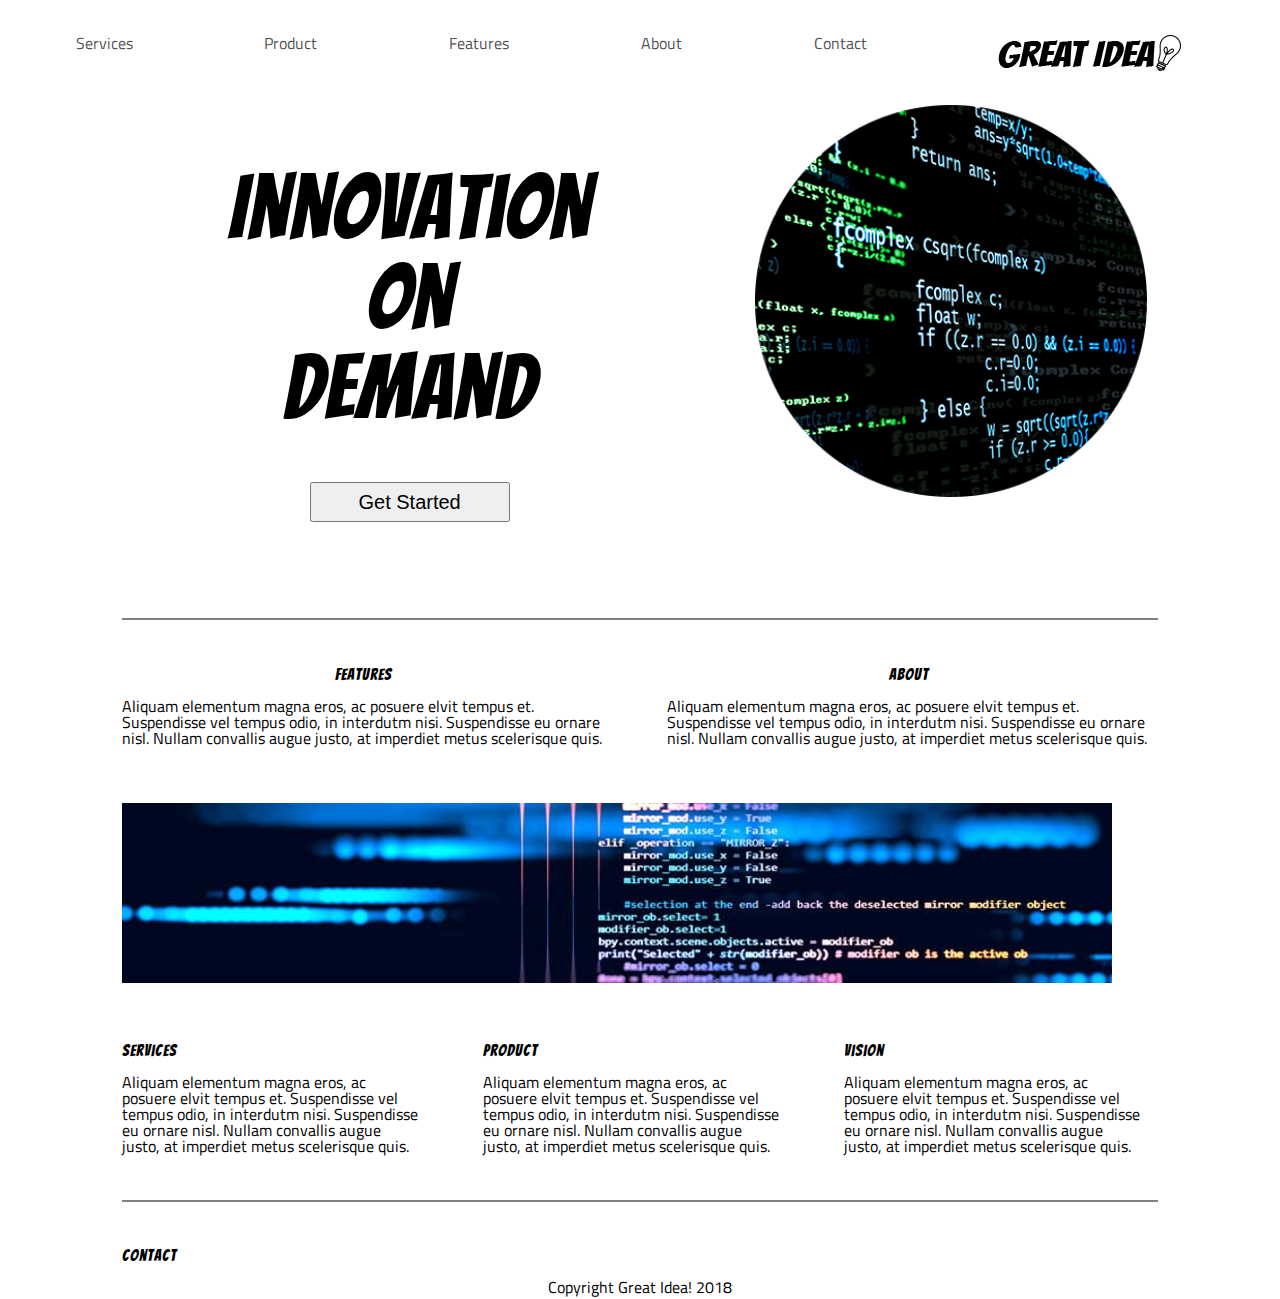
<file: great-idea/index.html>
<!doctype html>

<html lang="en">
<head>
  <meta charset="utf-8">

  <title>Great Idea!</title>

  <link href="https://fonts.googleapis.com/css?family=Bangers|Titillium+Web" rel="stylesheet">
  <link rel="stylesheet" href="index.css">
  <!--[if lt IE 9]>
    <script src="https://cdnjs.cloudflare.com/ajax/libs/html5shiv/3.7.3/html5shiv.js"></script>
  <![endif]-->
</head>
    <!-- Copy and paste your HTML from the first UI project here -->
      <body>
        <nav>
          <a href="services.html">Services</a>
          <a href="index.html">Product</a>
          <a href="index.html">Features</a>
          <a href="index.html">About</a>
          <a href="contact.html">Contact</a>


          <img class="logo" src="great idea images\logo - Copy.png"
            alt="Great Idea! Company logo.">
        </nav>
        <div class="container-one">
        <h1>Innovation<br>
          On<br>
          Demand<br>
          <button>Get Started</button>
        </h1>


        <img class="main" src="great idea images\header-img - Copy.png"alt="Image of a code snippet.">
        </div>
        <hr class="one" size='3px' width='90%' align='center' color="gray">

        <div class="two-columns">
          <h2>Features</h2>
          <p>Aliquam elementum magna eros, ac posuere elvit tempus et.
            Suspendisse vel tempus odio, in interdutm nisi. Suspendisse eu
            ornare nisl.
            Nullam convallis augue justo, at imperdiet metus scelerisque
            quis.
          </p>
        </div>
        <div class="two-columns">
          <h2>About</h2>
          <p>Aliquam elementum magna eros, ac posuere elvit tempus et.
            Suspendisse vel tempus odio, in interdutm nisi. Suspendisse eu
            ornare nisl.
            Nullam convallis augue justo, at imperdiet metus scelerisque
            quis.
          </p>
        </div>

        <img class="middle-img" src="great idea images\mid-page-accent - Copy.jpg"
          alt="Image of code snippets across the screen">

        <div class="three-columns">
          <h2>Services</h2>
          <p>Aliquam elementum magna eros, ac posuere elvit tempus et.
            Suspendisse vel tempus odio, in interdutm nisi. Suspendisse eu
            ornare nisl.
            Nullam convallis augue justo, at imperdiet metus scelerisque
            quis.
          </p>
        </div>
        <div class="three-columns">
          <h2>Product</h2>
          <p>Aliquam elementum magna eros, ac posuere elvit tempus et.
            Suspendisse vel tempus odio, in interdutm nisi. Suspendisse eu
            ornare nisl.
            Nullam convallis augue justo, at imperdiet metus scelerisque
            quis.
          </p>
        </div>
        <div class="three-columns">
          <h2>Vision</h2>
          <p>Aliquam elementum magna eros, ac posuere elvit tempus et.
            Suspendisse vel tempus odio, in interdutm nisi. Suspendisse eu
            ornare nisl.
            Nullam convallis augue justo, at imperdiet metus scelerisque
            quis.
          </p>
        </div>

        <hr size='3px' width='90%' align='center' color="gray">

        <div class="contact">
          <h3>Contact</h3>

        </div>
        <div class="footer"> Copyright Great Idea! 2018</div>

      </body>

      </html>

  </body>
</html>
</file>
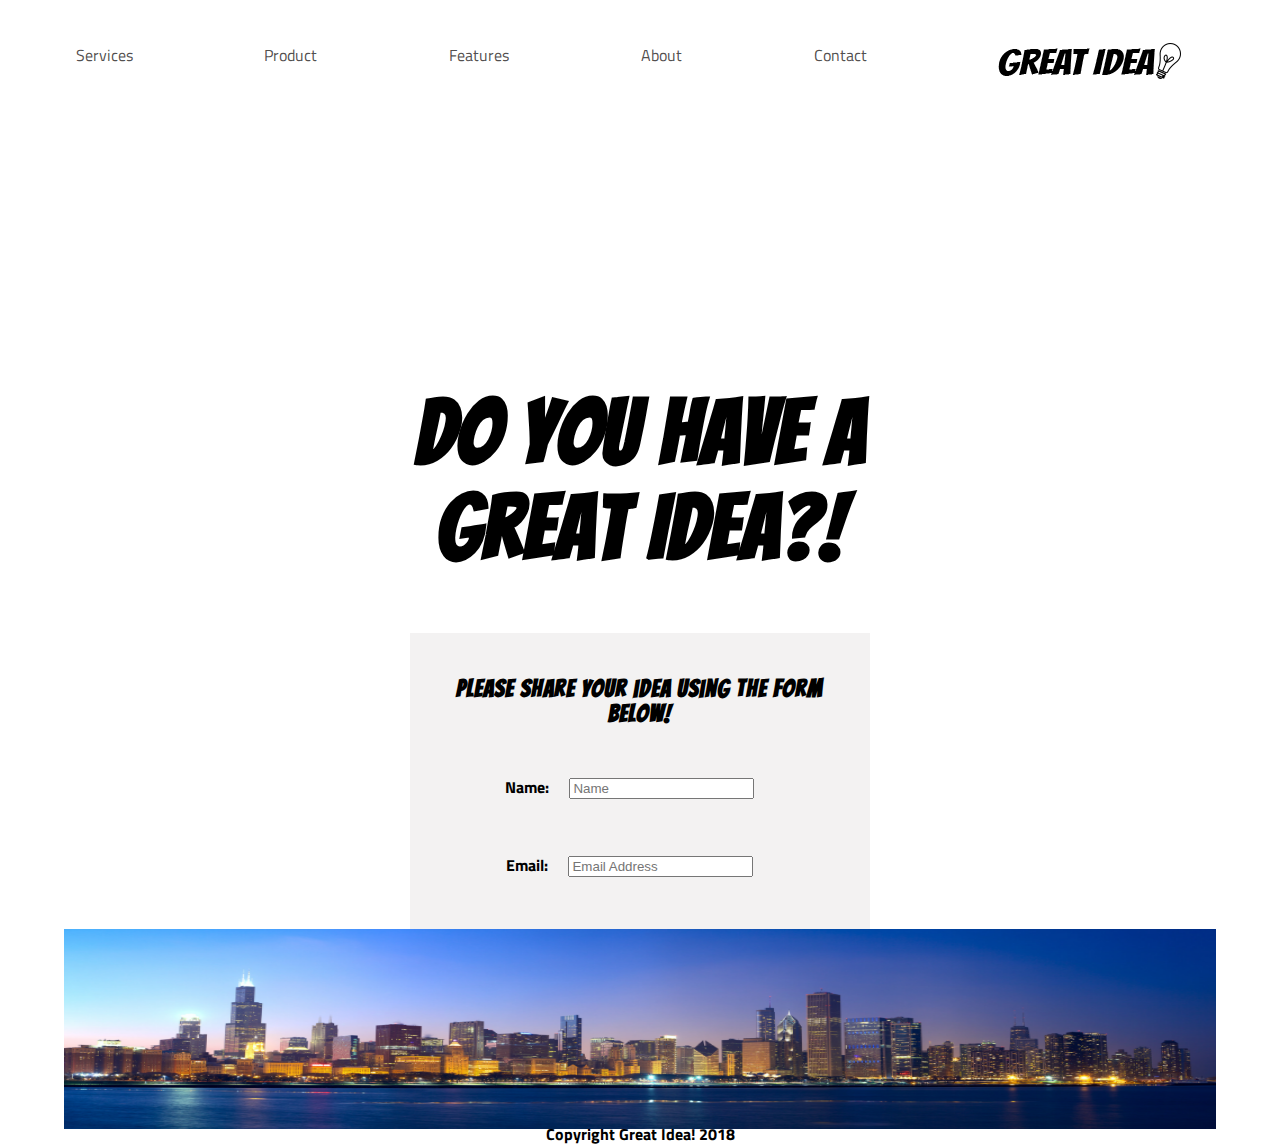
<file: great-idea/contact.html>
<!doctype html>

<html lang="en">

<head>
    <meta charset="utf-8">

    <title>Great Idea!</title>

    <link
        href="https://fonts.googleapis.com/css?family=Bangers|Titillium+Web"
        rel="stylesheet">
    <link rel="stylesheet" href="contact.css">
    <!--[if lt IE 9]>
    <script src="https://cdnjs.cloudflare.com/ajax/libs/html5shiv/3.7.3/html5shiv.js"></script>
  <![endif]-->
</head>
<!-- Copy and paste your HTML from the first UI project here -->

<body>
    <nav>
        <a href="services.html">Services</a>
        <a href="index.html">Product</a>
        <a href="index.html">Features</a>
        <a href="index.html">About</a>
        <a href="contact.html">Contact</a>


       <a href="index.html"><img class="logo" src="great idea images\logo - Copy.png"></a>

    </nav>
<img class="contact2"
    src="great idea images\Banner-Chicago-1024x316.png"
    alt="chicago skyline" great idea images>
<div class="header">
<h1> Do You <B> Have A <br>Great Idea?!</h1>


</div>
<div class="form">

        <h2>Please share your idea using the form below!</h2>
<form>
   <p> Name:<input type="text" placeholder="Name"></p>
  <p>  Email:<input type="email" required
        placeholder="Email Address"></p>
  <p>  Idea:<input type="text" placeholder="Idea Goes Here!"></p>
</form>
<button>SHARE</button>
</div>

<footer>Copyright Great Idea! 2018</footer>
</body>
</html>
</file>
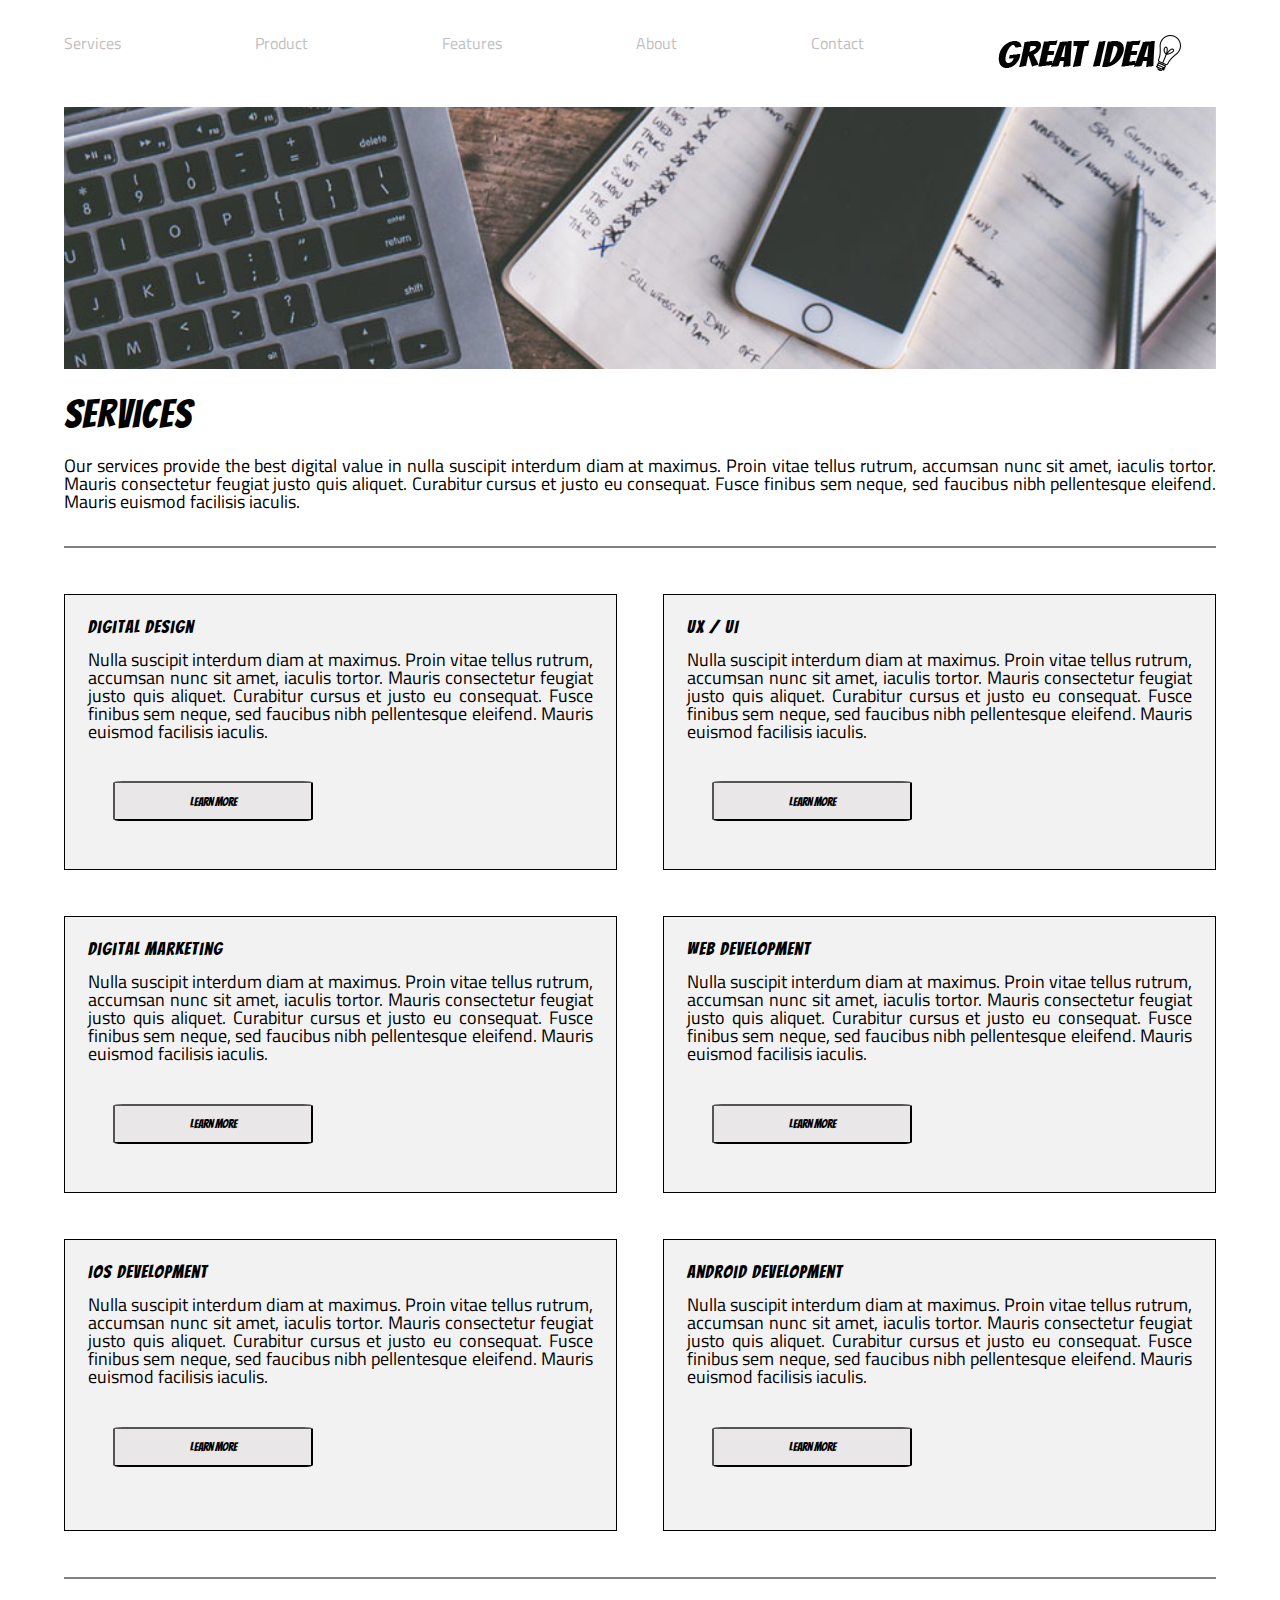
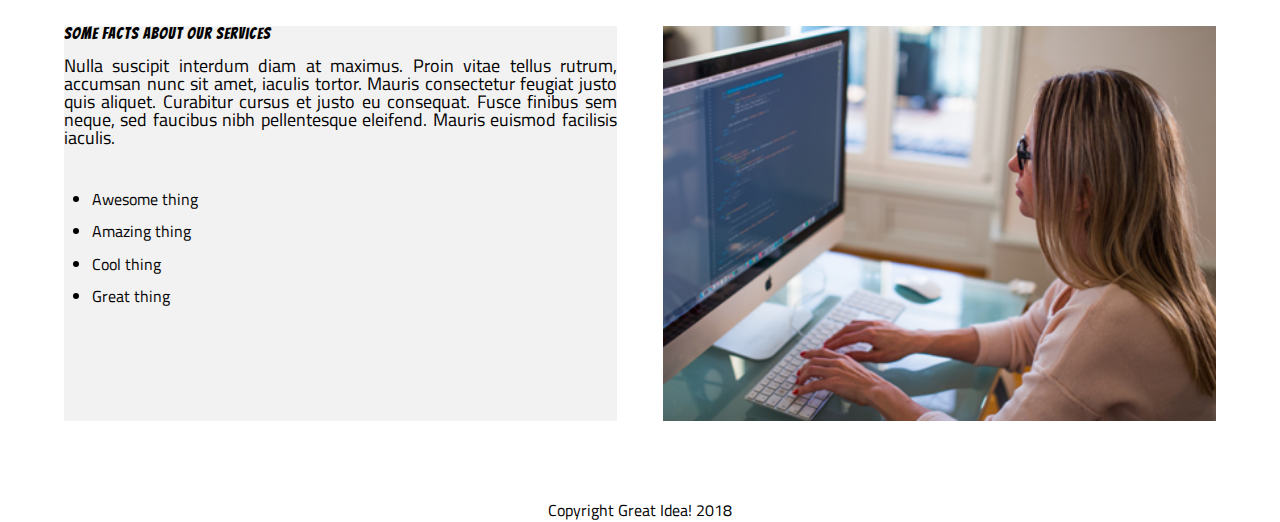
<file: great-idea/services.html>
<!doctype html>

<html lang="en">
<head>
  <meta charset="utf-8">

  <title>Great Idea!-Services</title>

  <link href="https://fonts.googleapis.com/css?family=Bangers|Titillium+Web" rel="stylesheet">
  <link rel="stylesheet" href="services.css">
  <!--[if lt IE 9]>
    <script src="https://cdnjs.cloudflare.com/ajax/libs/html5shiv/3.7.3/html5shiv.js"></script>
  <![endif]-->
</head>

<body>
<div class="container-one">
<nav class="webpage">
<a href="services.html">Services</a>
<a href="index.html">Product</a>
<a href="index.html">Features</a>
<a href="index.html">About</a>
<a href="contact.html">Contact</a>

<a href="index.html"><img class="logo" src="great idea images\logo - Copy.png" alt="Great Idea! Company logo."></a>
</nav>

<img class="services-header-img" src="great idea images\services-header.jpg" alt="Our services header image">

<h1>Services</h1>

<p>Our services provide the best digital value in nulla suscipit interdum diam at maximus. Proin vitae tellus rutrum, accumsan nunc sit amet, iaculis tortor. Mauris consectetur feugiat justo quis aliquet. Curabitur cursus et justo eu consequat. Fusce finibus sem neque, sed faucibus nibh pellentesque eleifend. Mauris euismod facilisis iaculis.
</p>
</div>

 <hr size='3px' width='100%' align='center' color="gray">


<div class="container-two">

  <div class="one">
  <h2>Digital Design</h2>

<p>Nulla suscipit interdum diam at maximus. Proin vitae tellus rutrum, accumsan nunc sit amet, iaculis tortor. Mauris consectetur feugiat justo quis aliquet. Curabitur cursus et justo eu consequat. Fusce finibus sem neque, sed faucibus nibh pellentesque
eleifend. Mauris euismod facilisis iaculis.</p>

<button>Learn More</button>

</div>

<div class="two">
<h2>UX / UI</h2>

<p>Nulla suscipit interdum diam at maximus. Proin vitae tellus rutrum, accumsan nunc sit amet, iaculis tortor. Mauris consectetur feugiat justo quis aliquet. Curabitur cursus et justo eu consequat. Fusce finibus sem neque, sed faucibus nibh pellentesque
eleifend. Mauris euismod facilisis iaculis.</p>

<button>Learn More</button>
</div>
</div>

<div class="container-three">
<div class="three">

<h2>Digital Marketing</h2>

<p>Nulla suscipit interdum diam at maximus. Proin vitae tellus rutrum, accumsan nunc sit amet, iaculis tortor. Mauris consectetur feugiat justo quis aliquet. Curabitur cursus et justo eu consequat. Fusce finibus sem neque, sed faucibus nibh pellentesque
eleifend. Mauris euismod facilisis iaculis.</p>

<button>Learn More</button>
</div>



<div class="four">
<h2>Web Development</h2>

<p>Nulla suscipit interdum diam at maximus. Proin vitae tellus rutrum, accumsan nunc sit amet, iaculis tortor. Mauris consectetur feugiat justo quis aliquet. Curabitur cursus et justo eu consequat. Fusce finibus sem neque, sed faucibus nibh pellentesque
eleifend. Mauris euismod facilisis iaculis.</p>

<button>Learn More</button>
</div>
</div>

<div class="container-four">
<div class="five">
<h2>iOS Development</h2>

<p>Nulla suscipit interdum diam at maximus. Proin vitae tellus rutrum, accumsan nunc sit amet, iaculis tortor. Mauris consectetur feugiat justo quis aliquet. Curabitur cursus et justo eu consequat. Fusce finibus sem neque, sed faucibus nibh pellentesque
eleifend. Mauris euismod facilisis iaculis.<p>

<button>Learn More</button>
</div>

<div class="six">
<h2>Android Development</h2>

<p>Nulla suscipit interdum diam at maximus. Proin vitae tellus rutrum, accumsan nunc sit amet, iaculis tortor. Mauris consectetur feugiat justo quis aliquet. Curabitur cursus et justo eu consequat. Fusce finibus sem neque, sed faucibus nibh pellentesque
eleifend. Mauris euismod facilisis iaculis.</p>

<button>Learn More</button>
</div>
</div>


<hr size='3px' width='100%' align='center' color="gray">
<div class="container-five">
<div class="seven">
  <h3>Some Facts About Our Services</h3>

<p>Nulla suscipit interdum diam at maximus. Proin vitae tellus rutrum, accumsan nunc sit amet, iaculis tortor. Mauris consectetur feugiat justo quis aliquet. Curabitur cursus et justo eu consequat. Fusce finibus sem neque, sed faucibus nibh pellentesque
eleifend. Mauris euismod facilisis iaculis.</p><br>

<ul>
<li>Awesome thing</li>
<li>Amazing thing</li>
<li>Cool thing</li>
<li>Great thing</li>
</ul>
</div>
<div class="eight">
<img class="services-info-img" src="great idea images\services-info.png" alt="one of our employees hard at work">
</div>
</div>
<footer>Copyright Great Idea! 2018</footer>

</body>

</html>
</file>
<file: great-idea/index.css>
/* http://meyerweb.com/eric/tools/css/reset/
   v2.0 | 20110126
   License: none (public domain)
*/

html, body, div, span, applet, object, iframe, h1, h2, h3, h4, h5, h6, p, blockquote, pre, a, abbr, acronym, address, big, cite, code, del, dfn, em, img, ins, kbd, q, s, samp, small, strike, strong, sub, sup, tt, var, b, u, i, center, dl, dt, dd, ol, ul, li, fieldset, form, label, legend, table, caption, tbody, tfoot, thead, tr, th, td, article, aside, canvas, details, embed, figure, figcaption, footer, header, hgroup, menu, nav, output, ruby, section, summary, time, mark, audio, video {
	margin: 0;
	padding: 0;
	border: 0;
	font-size: 100%;
	font: inherit;
	vertical-align: baseline;
}

/* HTML5 display-role reset for older browsers */

article, aside, details, figcaption, figure, footer, header, hgroup, menu, nav, section {
	display: block;
}

body {
	line-height: 1;
}

ol, ul {
	list-style: none;
}

blockquote, q {
	quotes: none;
}

blockquote:before, blockquote:after, q:before, q:after {
	content: '';
	content: none;
}

table {
	border-collapse: collapse;
	border-spacing: 0;
}

/* Set every element's box-sizing to border-box */

* {
	box-sizing: border-box;
}

html, body {
	height: 100%;
	font-family: 'Titillium Web', sans-serif;
}

h1, h2, h3, h4, h5 {
	font-family: 'Bangers', cursive;
	letter-spacing: 1px;
	margin-bottom: 15px;
}

/* Copy and paste your work from yesterday here and start to refactor into flexbox */

body {
	margin-left: 5%;
	margin-right: 5%;
}
	nav {
		display: flex;
		align-self: flex-start;
		justify-content: space-between;
		padding: 3% 3% 3% 1%;
	}
	a {
		color: rgba(36, 32, 32, 0.8);
		text-decoration: none;
	}
	.container-one {
		display: flex;
		justify-content: center;
		justify-content: flex-start;
	}
	h1 {
		font-size: 90px;
		width: 60%;
		text-align: center;
		margin-top: 5%;
		justify-content: flex-start;
	}
	button {
		height: 40px;
		width: 200px;
		font-size: 20px;
		margin: 5%;
		padding: 0;
	}
	.main {
		display: inline-flex;
		height: 25%;
		width: 25%;
		flex-grow: .6;
	}
	hr {
		margin-top: 4%;
		margin-left: 5%;
		margin-bottom: 4%;
	}
	.two-columns {
		display: inline-flex;
		flex-wrap: wrap;
		justify-content: left;
		width: 42%;
		margin: 0 0 0 5%;
		justify-content: space-evenly;
	}
	.container2 {
		display: flex;
	}
	.middle-img {
		margin: 5% 0 0 5%;
		height: 20%;
		width: 86%;
		flex-shrink: 1;
	}
	.three-columns {
		display: inline-flex;
		flex-wrap: wrap;
		justify-content: left;
		width: 26%;
		margin: 5% 0 0 5%;
	}
	.contact {
		margin: 0 0 0 5%;
	}
	li {
		list-style: none;
	}
	.footer {
		text-align: center;
		margin-bottom: 10%;
	}
</file>
<file: great-idea/contact.css>
/* http://meyerweb.com/eric/tools/css/reset/
   v2.0 | 20110126
   License: none (public domain)
*/

* {
    box-sizing: border-box;
}

html, body {
    height: 100%;
    font-family: 'Titillium Web', sans-serif;
}

h1, h3, h4, h5 {
    font-family: 'Bangers', cursive;
    letter-spacing: 1px;
    margin-bottom: 15px;
    font-size: 90px;
}

h2 {
    font-family: 'Bangers', cursive;
    letter-spacing: 1px;
    margin-bottom: 15px;
    text-align: center;
}

/* Copy and paste your work from yesterday here and start to refactor into flexbox */

body {
    margin-left: 5%;
    margin-right: 5%;
}

nav {
    display: flex;
    align-self: flex-start;
    justify-content: space-between;
    padding: 3% 3% 3% 1%;
}

a {
    color: rgba(36, 32, 32, 0.8);
    text-decoration: none;
}
a:hover{
    color:red;
}
h1{
    text-align:center;
}


.form {
    width: 40%;
    display: flex;
    flex-direction: column;
    justify-content: center;
    margin: 5% 0% 4% 30%;
    padding: 2%;
    background-color: rgba(184, 176, 176, 0.17);
}

input {
    margin:5%;
   position:center;
}

button {
    height: 40px;
    width: 200px;
    margin: 5% 0 0 20%;
    padding: 0;
    border-radius: 5%;
    font-family: 'Bangers', cursive;
    font-size: 20px;
    background-color: rgba(184, 176, 176, 0.17);
    text-align: center;
}

.contact2 {
   position: relative;
   top: 90%;
   width:100%;
   height:200px;
}
p{
    text-align:center;
}
footer {
    text-align: center;
}
</file>
<file: great-idea/services.css>
/* http: //meyerweb.com/eric/tools/css/reset/
v2.0 | 20110126 License: none (public domain) */

html, body, div, span, applet, object, iframe, h1, h2, h3, h4, h5, h6, p, blockquote, pre, a, abbr, acronym, address, big, cite, code, del, dfn, em, img, ins, kbd, q, s, samp, small, strike, strong, sub, sup, tt, var, b, u, i, center, dl, dt, dd, ol, ul, li, fieldset, form, label, legend, table, caption, tbody, tfoot, thead, tr, th, td, article, aside, canvas, details, embed, figure, figcaption, footer, header, hgroup, menu, nav, output, ruby, section, summary, time, mark, audio, video {
	margin: 0;
	padding: 0;
	border: 0;
	font-size: 100%;
	font: inherit;
	vertical-align: baseline;
}

/* HTML5 display-role reset for older browsers */

article, aside, details, figcaption, figure, footer, header, hgroup, menu, nav, section {
	display: block;
}

body {
	line-height: 1;
}

blockquote, q {
	quotes: none;
}

blockquote:before, blockquote:after, q:before, q:after {
	content: '';
	content: none;
}

table {
	border-collapse: collapse;
	border-spacing: 0;
}

/* Set every element's box-sizing to border-box */

* {
	box-sizing: border-box;
}

html, body {
	height: 100%;
	font-family: 'Titillium Web', sans-serif;
}

h1, h2, h3, h4, h5 {
	font-family: 'Bangers', cursive;
	letter-spacing: 1px;
	margin-bottom: 15px;
}

/* Copy and paste your work from yesterday here and start to refactor into flexbox */

.webpage {
	display: flex;
	align-self: flex-start;
	justify-content: space-between;
	padding: 3% 3% 3% 0%;
}

.logo {
	align-self: flex-end;
	justify-content: flex-end;
}

a {
	color: silver;
	text-decoration: none;
}

p {
	width: 100%;
	margin:0 0 3% 0;
	font-size:18px;
	text-align:justify;
}

hr {
	margin: 0 0 4% 0;
	padding:none;
}

	body {
		margin-left: 5%;
		margin-right: 5%;

	}
	.services-header-img{
		width:100%;
	}


	.one, .two, .three, .four, .five, .six, .seven, .eight {
		border: solid black 1px;
		width: 50%;
		display: flex;
		flex-direction: column;
		margin: 0 0% 4% 0;
		padding: 2%;
		background-color: rgba(184, 176, 176, 0.17);
	}
	.seven {
		border: none;
		padding: 0;
		background-color:none;
	}
	.eight {
		border: none;
		padding: 0;
		background-color:none;
	}
	.one, .three, .five, .seven{
		margin-right:2%;
	}
	.two, .four, .six, .eight{
		margin-left:2%;
	}

	h2 {
		font-size: 18px;
	}
	.container-two {
		display: inline-flex;
		justify-content: space-evenly;
	}
	.container-three {
		display: inline-flex;
		justify-content: space-evenly;
	}
	.container-four {
		display: inline-flex;
		justify-content: space-evenly;
	}
	.container-five {
		display: inline-flex;
		justify-content: space-evenly;
	}
	button {
		height: 40px;
		width: 200px;
		margin: 5%;
		padding: 0;
		border-radius: 5%;
		font-family: 'Bangers', cursive;
		font-size: 12px;
		background-color: rgba(184, 176, 176, 0.17);
	}
	h1 {
		margin: 2% 0;
		font-size: 40px;
	}
	li {
		margin: 2% 0 3% 5%;
	}
	footer{
		text-align:center;
		margin-top:3%;
	}
</file>
